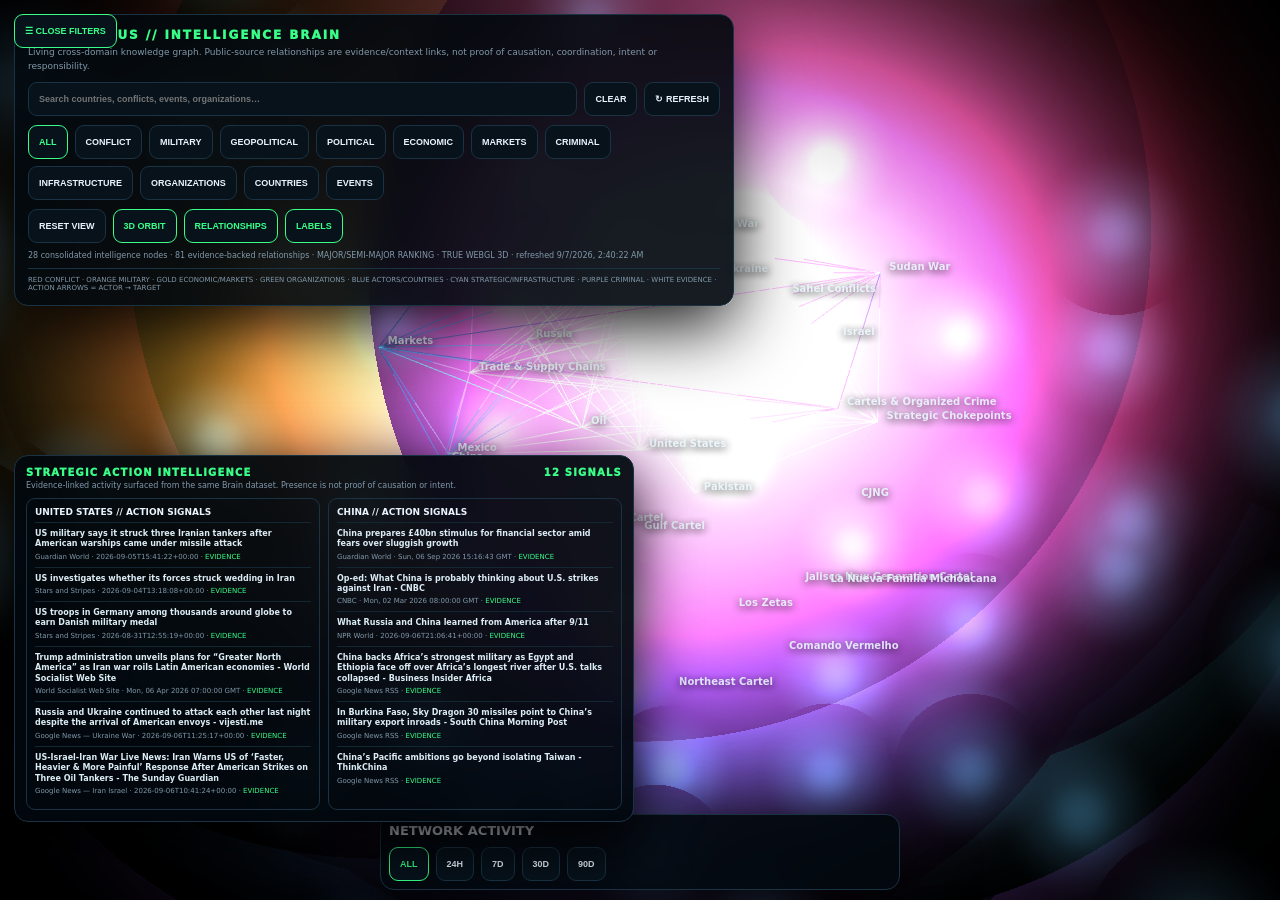
<file: intelligence-web.html>
<!doctype html><html lang="en"><head><meta name="description" content="Evidence-linked Aegis Nexus living intelligence knowledge graph."><meta name="referrer" content="strict-origin-when-cross-origin"><meta property="og:type" content="website"><meta property="og:title" content="Aegis Nexus — Intelligence Web"><meta property="og:description" content="Living evidence-linked global intelligence knowledge graph."><meta property="og:image" content="assets/icons/icon-512.png"><meta http-equiv="Content-Security-Policy" content="default-src 'self'; base-uri 'self'; object-src 'none'; frame-ancestors 'none'; script-src 'self' 'unsafe-inline'; style-src 'self' 'unsafe-inline'; img-src 'self' data: blob: https:; font-src 'self' data: https:; connect-src 'self' https:; media-src 'self' https:; worker-src 'self' blob:; upgrade-insecure-requests"><meta charset="utf-8"><meta name="viewport" content="width=device-width,initial-scale=1,viewport-fit=cover"><meta name="theme-color" content="#01050a"><title>Aegis Nexus — Intelligence Web</title><style>:root{--bg:#01050a;--panel:rgba(3,9,15,.92);--line:#193244;--text:#eaf4ff;--muted:#8198aa;--green:#39ff88;--blue:#5da8ff;--amber:#ffc857;--red:#ff5368}*{box-sizing:border-box}html,body{margin:0;width:100%;height:100%;overflow:hidden;background:var(--bg);color:var(--text);font:13px Inter,system-ui,sans-serif}#graph{position:fixed;inset:0;width:100%;height:100%;overflow:hidden;background:radial-gradient(circle at 50% 45%,#0a2230 0,#020a11 45%,#000 100%)}#gp-canvas{position:absolute;inset:0;width:100%;height:100%;display:block;touch-action:none}#graph:after{content:"";position:absolute;inset:0;pointer-events:none;background:radial-gradient(ellipse at center,transparent 45%,rgba(0,0,0,.58) 100%)}.gp-label{position:absolute;z-index:8;pointer-events:none;transform:translateY(-50%);white-space:nowrap;color:#e8f5fb;text-shadow:0 2px 8px #000;font:700 10px system-ui,sans-serif;opacity:.88}.gp-label.selected{color:#fff;text-shadow:0 0 10px #39ff88}.hud{position:fixed;left:14px;top:14px;width:min(720px,calc(100vw - 28px));z-index:30}.hud.collapsed{transform:translateY(-125%);opacity:0;pointer-events:none}.control-toggle{position:fixed;left:14px;top:14px;z-index:1200;border:1px solid var(--line);background:#07121b;color:var(--text);border-radius:9px;padding:8px 10px;min-height:34px;font-size:9px;font-weight:850}.control-toggle.active{color:var(--green);border-color:var(--green)}.card{background:var(--panel);border:1px solid var(--line);border-radius:14px;padding:13px;box-shadow:0 20px 70px #000e;backdrop-filter:blur(18px)}.brand{color:var(--green);font-size:12px;font-weight:950;letter-spacing:.16em}.sub{color:var(--muted);font-size:9px;line-height:1.5;margin-top:4px}.row{display:flex;gap:7px;flex-wrap:wrap;margin-top:9px}button,input{border:1px solid var(--line);background:#07121b;color:var(--text);border-radius:9px;padding:8px 10px;min-height:34px;font-size:9px;font-weight:850}input{flex:1;min-width:180px}.filter.active,.period.active,#orbit.active,#flow.active,#labels.active{color:var(--green);border-color:var(--green)}#stats{margin-top:8px;color:var(--muted);font-size:8px}.legend{display:flex;gap:8px;flex-wrap:wrap;margin-top:8px;padding-top:7px;border-top:1px solid var(--line);color:var(--muted);font-size:7px}.timeline{position:fixed;bottom:10px;left:50%;transform:translateX(-50%);z-index:30;width:min(520px,calc(100vw - 20px));pointer-events:auto}.timeline .card{padding:8px}.error{color:var(--red)}.gpfocus{position:fixed;right:14px;top:14px;z-index:100;width:min(380px,calc(100vw - 28px));max-height:calc(100vh - 28px);overflow:auto;background:rgba(2,7,12,.96);border:1px solid #193244;border-radius:14px;padding:14px;box-shadow:0 20px 70px #000}.gpfocus .close{float:right}.gpfocus h3{margin:0 36px 4px 0}.gpk{color:var(--green);font-size:8px;font-weight:900;letter-spacing:.12em}.gpp{display:flex;gap:6px;flex-wrap:wrap;margin:8px 0}.pill,.box{display:block;border:1px solid #193244;border-radius:8px;padding:7px;margin-top:6px;color:#b8cbd8;background:#061018}.box a{display:block;color:var(--green);margin-top:5px}@media(max-width:700px){.control-toggle{left:8px;top:8px}.hud{left:8px;top:54px;width:calc(100vw - 16px);max-height:calc(100vh - 115px);overflow:auto}.sub,.legend{display:none}.timeline{bottom:7px;width:calc(100vw - 14px)}.timeline button{min-height:30px;padding:6px 8px}.control-toggle{font-size:8px}.gpfocus{right:8px;top:54px;width:calc(100vw - 16px);max-height:calc(100vh - 70px)}}</style></head><body><div id="graph"></div><div id="loading">LOADING AEGIS NEXUS INTELLIGENCE GRAPH<br><small>Building the living evidence network from Aegis Nexus intelligence…</small></div><button id="control-toggle" class="control-toggle active" aria-expanded="true">☰ CLOSE FILTERS</button><div id="controls" class="hud"><div class="card"><div class="brand">AEGIS NEXUS // INTELLIGENCE BRAIN</div><div class="sub">Living cross-domain knowledge graph. Public-source relationships are evidence/context links, not proof of causation, coordination, intent or responsibility.</div><div class="row"><input id="search" aria-label="Search intelligence graph" placeholder="Search countries, conflicts, events, organizations…"><button id="clear">CLEAR</button><button id="refresh">↻ REFRESH</button></div><div class="row"><button class="filter active" data-kind="all">ALL</button><button class="filter" data-kind="conflict">CONFLICT</button><button class="filter" data-kind="military">MILITARY</button><button class="filter" data-kind="geopolitical">GEOPOLITICAL</button><button class="filter" data-kind="political">POLITICAL</button><button class="filter" data-kind="economic">ECONOMIC</button><button class="filter" data-kind="market">MARKETS</button><button class="filter" data-kind="organized-crime">CRIMINAL</button><button class="filter" data-kind="infrastructure">INFRASTRUCTURE</button><button class="filter" data-kind="organization">ORGANIZATIONS</button><button class="filter" data-kind="country">COUNTRIES</button><button class="filter" data-kind="event">EVENTS</button></div><div class="row"><button id="reset">RESET VIEW</button><button id="orbit" class="active">3D ORBIT</button><button id="flow" class="active">RELATIONSHIPS</button><button id="labels" class="active">LABELS</button></div><div id="stats">Preparing intelligence graph…</div><div class="legend">RED CONFLICT · ORANGE MILITARY · GOLD ECONOMIC/MARKETS · GREEN ORGANIZATIONS · BLUE ACTORS/COUNTRIES · CYAN STRATEGIC/INFRASTRUCTURE · PURPLE CRIMINAL · WHITE EVIDENCE · ACTION ARROWS = ACTOR → TARGET</div></div></div><div class="timeline"><div class="card"><b>NETWORK ACTIVITY</b><div class="row"><button class="period active" data-period="all">ALL</button><button class="period" data-period="24">24H</button><button class="period" data-period="168">7D</button><button class="period" data-period="720">30D</button><button class="period" data-period="2160">90D</button></div></div></div><script src="intelligence_brain_web.js?v=20260906-webgl4&consolidated=1"></script><script src="intelligence_web_controls_fix.js?v=20260906-controlsfix1"></script><script src="intelligence_action_panel.js?v=20260906-actions1"></script><script src="intelligence_action_flow.js?v=20260906-flow1"></script></body></html>
</file>
